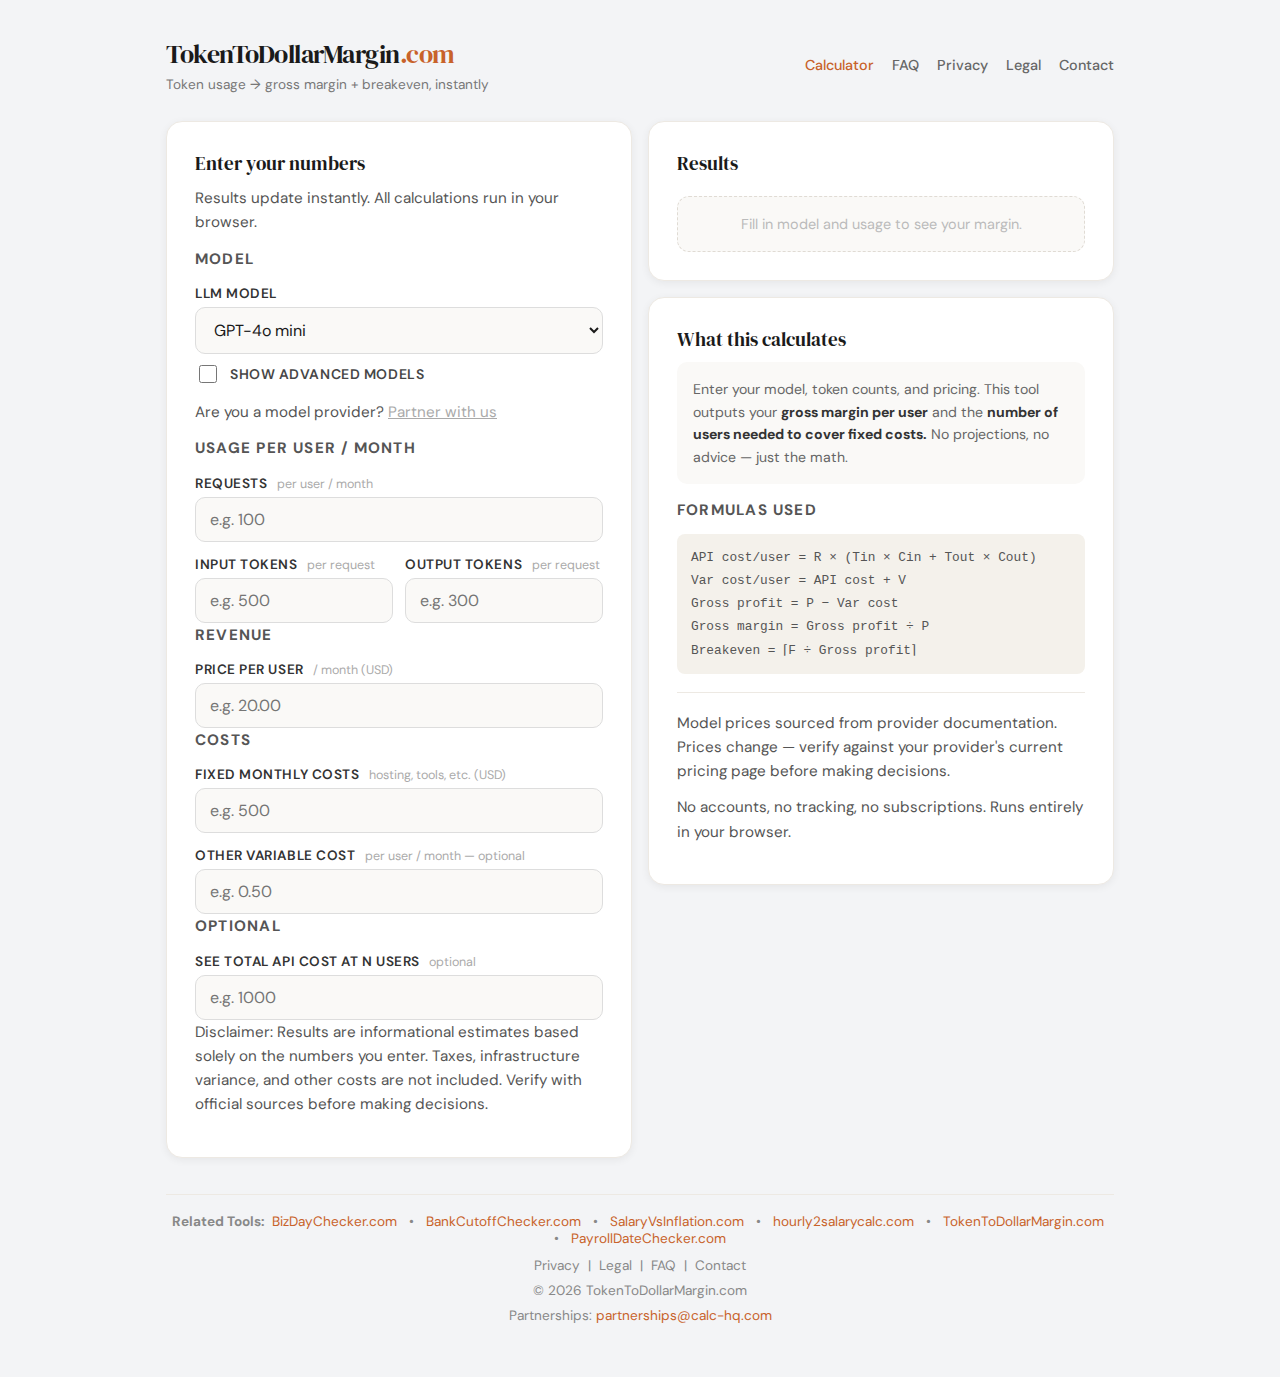
<file: index.html>
<!doctype html>
<html lang="en">
    <head>
        <meta charset="utf-8" />
        <meta name="google-adsense-account" content="ca-pub-7744853829365165" />
        <script
            async
            src="https://pagead2.googlesyndication.com/pagead/js/adsbygoogle.js?client=ca-pub-7744853829365165"
            crossorigin="anonymous"
        ></script>
        <meta name="viewport" content="width=device-width,initial-scale=1" />
        <title>
            Token-to-Dollar Margin Calculator — Gross Margin & Breakeven for AI
            APIs
        </title>
        <meta
            name="description"
            content="Enter your model, token usage, and pricing. Get gross margin and breakeven users instantly. Built for AI founders and developers."
        />
        <link rel="preconnect" href="https://fonts.googleapis.com" />
        <link rel="preconnect" href="https://fonts.gstatic.com" crossorigin />
        <link
            href="https://fonts.googleapis.com/css2?family=DM+Serif+Display&family=DM+Sans:wght@400;500;600&display=swap"
            rel="stylesheet"
        />
        <link rel="stylesheet" href="styles.css" />
    </head>
    <body>
        <div class="wrap">
            <header>
                <div class="brand">
                    <h1>TokenToDollarMargin<span class="dot">.com</span></h1>
                    <p>Token usage → gross margin + breakeven, instantly</p>
                </div>
                <nav>
                    <a href="index.html" class="active">Calculator</a>
                    <a href="faq.html">FAQ</a>
                    <a href="privacy.html">Privacy</a>
                    <a href="legal.html">Legal</a>
                    <a href="contact.html">Contact</a>
                </nav>
            </header>

            <!-- Sponsor banner (inactive — enable when sponsor confirmed) -->
            <div
                class="sponsor-banner"
                style="display: none"
                aria-hidden="true"
            >
                <span class="sponsor-label">Sponsors</span>
                <span class="sponsor-content"></span>
            </div>

            <!-- Ad slot top -->
            <div
                class="ad-slot"
                aria-label="Advertisement"
                role="complementary"
            >
                <ins
                    class="adsbygoogle"
                    style="display: block"
                    data-ad-client="ca-pub-7744853829365165"
                    data-ad-slot="TOP_AD_SLOT_ID"
                    data-ad-format="auto"
                    data-full-width-responsive="true"
                ></ins>
                <script>
                    (adsbygoogle = window.adsbygoogle || []).push({});
                </script>
            </div>

            <div class="grid">
                <!-- ── LEFT: Inputs ───────────────────────── -->
                <section class="card">
                    <h2>Enter your numbers</h2>
                    <p>
                        Results update instantly. All calculations run in your
                        browser.
                    </p>

                    <!-- Model -->
                    <p class="section-label">Model</p>
                    <label for="model">LLM Model</label>
                    <select id="model"></select>

                    <div class="toggle-row">
                        <input type="checkbox" id="showAdvanced" />
                        <label for="showAdvanced">Show advanced models</label>
                    </div>

                    <p class="partner-link">
                        Are you a model provider?
                        <a href="contact.html">Partner with us</a>
                    </p>

                    <!-- Custom pricing row (hidden unless Custom selected) -->
                    <div id="custom-row" style="display: none">
                        <div class="two-col">
                            <div>
                                <label for="cin"
                                    >Input price
                                    <span class="input-hint"
                                        >per 1M tokens</span
                                    ></label
                                >
                                <input
                                    type="text"
                                    inputmode="decimal"
                                    id="cin"
                                    placeholder="e.g. 2.50"
                                />
                            </div>
                            <div>
                                <label for="cout"
                                    >Output price
                                    <span class="input-hint"
                                        >per 1M tokens</span
                                    ></label
                                >
                                <input
                                    type="text"
                                    inputmode="decimal"
                                    id="cout"
                                    placeholder="e.g. 10.00"
                                />
                            </div>
                        </div>
                    </div>

                    <!-- Usage -->
                    <p class="section-label">Usage per user / month</p>
                    <label for="requests-per-user"
                        >Requests
                        <span class="input-hint">per user / month</span></label
                    >
                    <input
                        type="text"
                        inputmode="decimal"
                        id="requests-per-user"
                        placeholder="e.g. 100"
                    />

                    <div class="two-col">
                        <div>
                            <label for="tokens-in"
                                >Input tokens
                                <span class="input-hint"
                                    >per request</span
                                ></label
                            >
                            <input
                                type="text"
                                inputmode="decimal"
                                id="tokens-in"
                                placeholder="e.g. 500"
                            />
                        </div>
                        <div>
                            <label for="tokens-out"
                                >Output tokens
                                <span class="input-hint"
                                    >per request</span
                                ></label
                            >
                            <input
                                type="text"
                                inputmode="decimal"
                                id="tokens-out"
                                placeholder="e.g. 300"
                            />
                        </div>
                    </div>

                    <!-- Revenue -->
                    <p class="section-label">Revenue</p>
                    <label for="price-per-user"
                        >Price per user
                        <span class="input-hint">/ month (USD)</span></label
                    >
                    <input
                        type="text"
                        inputmode="decimal"
                        id="price-per-user"
                        placeholder="e.g. 20.00"
                    />

                    <!-- Costs -->
                    <p class="section-label">Costs</p>
                    <label for="fixed-costs"
                        >Fixed monthly costs
                        <span class="input-hint"
                            >hosting, tools, etc. (USD)</span
                        ></label
                    >
                    <input
                        type="text"
                        inputmode="decimal"
                        id="fixed-costs"
                        placeholder="e.g. 500"
                    />

                    <label for="variable-other"
                        >Other variable cost
                        <span class="input-hint"
                            >per user / month — optional</span
                        ></label
                    >
                    <input
                        type="text"
                        inputmode="decimal"
                        id="variable-other"
                        placeholder="e.g. 0.50"
                    />

                    <!-- Optional N -->
                    <p class="section-label">Optional</p>
                    <label for="optional-n"
                        >See total API cost at N users
                        <span class="input-hint">optional</span></label
                    >
                    <input
                        type="text"
                        inputmode="decimal"
                        id="optional-n"
                        placeholder="e.g. 1000"
                    />

                    <p class="mini">
                        Disclaimer: Results are informational estimates based
                        solely on the numbers you enter. Taxes, infrastructure
                        variance, and other costs are not included. Verify with
                        official sources before making decisions.
                    </p>
                </section>

                <!-- ── RIGHT: Output + Info ───────────────── -->
                <aside>
                    <!-- Ad slot bottom -->
                    <div
                        class="ad-slot ad-slot-tight"
                        aria-label="Advertisement"
                        role="complementary"
                    >
                        <ins
                            class="adsbygoogle"
                            style="display: block"
                            data-ad-client="ca-pub-7744853829365165"
                            data-ad-slot="BOTTOM_AD_SLOT_ID"
                            data-ad-format="auto"
                            data-full-width-responsive="true"
                        ></ins>
                        <script>
                            (adsbygoogle = window.adsbygoogle || []).push({});
                        </script>
                    </div>

                    <!-- Results card -->
                    <div class="card" style="margin-bottom: 16px">
                        <h2>Results</h2>

                        <div class="result-empty" id="result-empty">
                            Fill in model and usage to see your margin.
                        </div>

                        <div class="result" id="result" style="display: none">
                            <div class="result-row">
                                <span class="result-key"
                                    >API cost / user / mo</span
                                >
                                <span class="result-val" id="out-api-cost"
                                    >—</span
                                >
                            </div>
                            <div class="result-row">
                                <span class="result-key"
                                    >Total variable cost / user / mo</span
                                >
                                <span class="result-val" id="out-var-cost"
                                    >—</span
                                >
                            </div>
                            <div class="result-row">
                                <span class="result-key"
                                    >Gross profit / user / mo</span
                                >
                                <span class="result-val" id="out-gp">—</span>
                            </div>
                            <div class="result-row headline">
                                <span class="result-key">Gross margin</span>
                                <span class="result-val" id="out-gm">—</span>
                            </div>
                            <div class="result-row breakeven">
                                <span class="result-key">Breakeven users</span>
                                <span class="result-val" id="out-be">—</span>
                            </div>
                            <div
                                class="result-row"
                                id="out-total-n-row"
                                style="display: none"
                            >
                                <span class="result-key"
                                    >Total API cost @ N</span
                                >
                                <span class="result-val" id="out-total-n"
                                    >—</span
                                >
                            </div>
                        </div>
                    </div>

                    <!-- Info card -->
                    <div class="card">
                        <h2>What this calculates</h2>

                        <div class="info-block">
                            <p>
                                Enter your model, token counts, and pricing.
                                This tool outputs your
                                <strong>gross margin per user</strong> and the
                                <strong
                                    >number of users needed to cover fixed
                                    costs.</strong
                                >
                                No projections, no advice — just the math.
                            </p>
                        </div>

                        <p class="section-label">Formulas used</p>
                        <div class="formula-block">
                            API cost/user = R × (Tin × Cin + Tout × Cout)<br />
                            Var cost/user = API cost + V<br />
                            Gross profit = P − Var cost<br />
                            Gross margin = Gross profit ÷ P<br />
                            Breakeven = ⌈F ÷ Gross profit⌉
                        </div>

                        <div class="sep"></div>
                        <p class="mini">
                            Model prices sourced from provider documentation.
                            Prices change — verify against your provider's
                            current pricing page before making decisions.
                        </p>
                        <p class="mini">
                            No accounts, no tracking, no subscriptions. Runs
                            entirely in your browser.
                        </p>

                        <!-- Sidebar sponsor slot (inactive — enable when sponsor confirmed) -->
                        <div
                            class="sponsor-sidebar"
                            style="display: none"
                            aria-hidden="true"
                        >
                            <span class="sponsor-label">Sponsors</span>
                            <span class="sponsor-content"></span>
                        </div>
                    </div>
                </aside>
            </div>

            <footer class="foot">
                <div class="sep"></div>
                <div class="network-links related-tools"></div>
                <div class="footer-links">
                    <a href="privacy.html">Privacy</a> &nbsp;|&nbsp;
                    <a href="legal.html">Legal</a> &nbsp;|&nbsp;
                    <a href="faq.html">FAQ</a> &nbsp;|&nbsp;
                    <a href="contact.html">Contact</a>
                </div>
                <div class="footer-meta">
                    © <span id="year"></span> TokenToDollarMargin.com
                </div>
                <p class="sponsor-line">
                    Partnerships:
                    <a href="mailto:partnerships@calc-hq.com"
                        >partnerships@calc-hq.com</a
                    >
                </p>
            </footer>
        </div>

        <script src="models.js"></script>
        <script src="calc.js"></script>
        <script src="network.js"></script>
        <script src="ads.js"></script>
        <script src="sponsor.js"></script>
    </body>
</html>
</file>
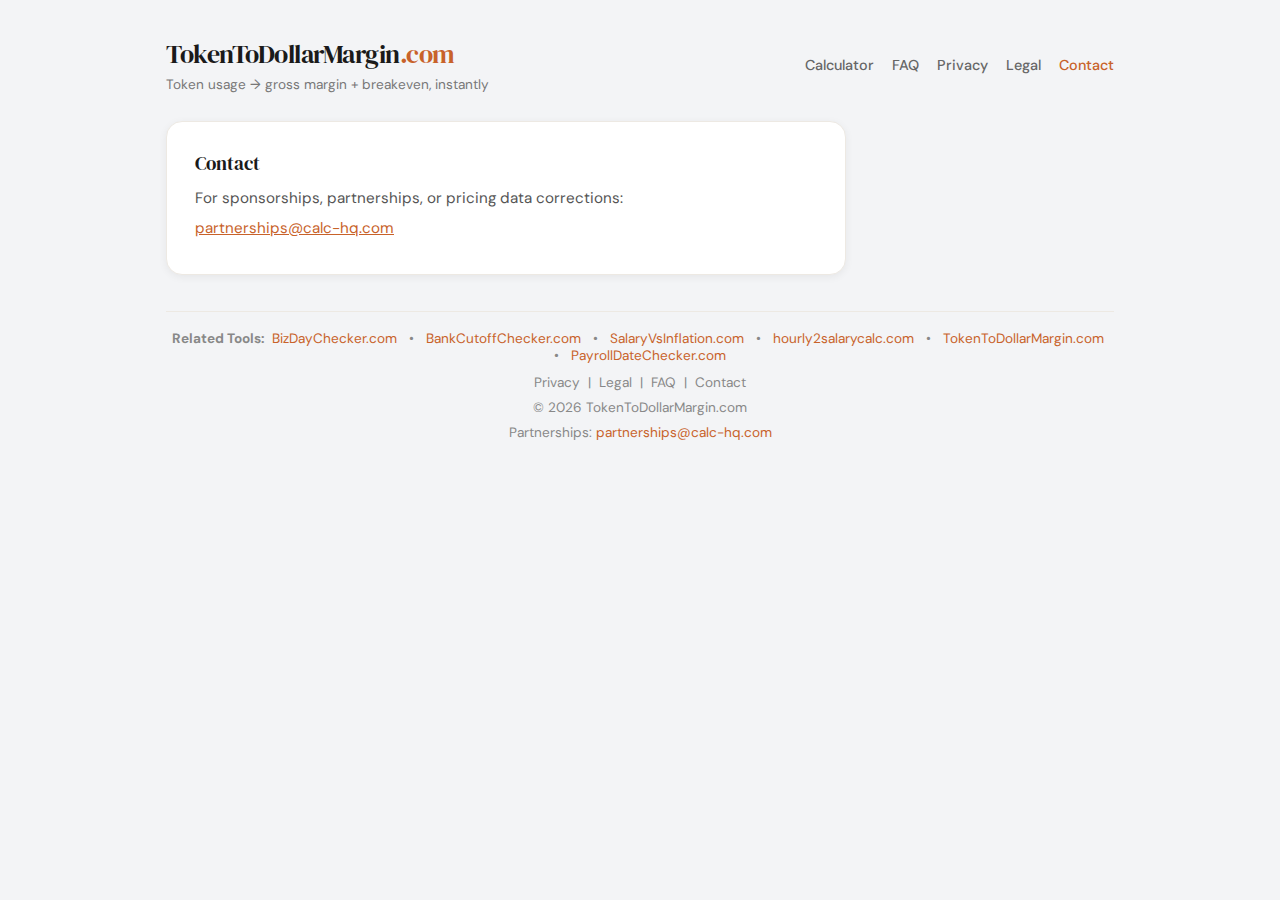
<file: contact.html>
<!doctype html>
<html lang="en">
    <head>
        <meta charset="utf-8" />
        <meta name="google-adsense-account" content="ca-pub-7744853829365165" />
        <script
            async
            src="https://pagead2.googlesyndication.com/pagead/js/adsbygoogle.js?client=ca-pub-7744853829365165"
            crossorigin="anonymous"
        ></script>
        <meta name="viewport" content="width=device-width,initial-scale=1" />
        <title>Contact — TokenToDollarMargin.com</title>
        <meta
            name="description"
            content="Contact TokenToDollarMargin.com for sponsorships, partnerships, or inquiries."
        />
        <link rel="preconnect" href="https://fonts.googleapis.com" />
        <link rel="preconnect" href="https://fonts.gstatic.com" crossorigin />
        <link
            href="https://fonts.googleapis.com/css2?family=DM+Serif+Display&family=DM+Sans:wght@400;500;600&display=swap"
            rel="stylesheet"
        />
        <link rel="stylesheet" href="styles.css" />
    </head>
    <body>
        <div class="wrap">
            <header>
                <div class="brand">
                    <h1>TokenToDollarMargin<span class="dot">.com</span></h1>
                    <p>Token usage → gross margin + breakeven, instantly</p>
                </div>
                <nav>
                    <a href="index.html">Calculator</a>
                    <a href="faq.html">FAQ</a>
                    <a href="privacy.html">Privacy</a>
                    <a href="legal.html">Legal</a>
                    <a href="contact.html" class="active">Contact</a>
                </nav>
            </header>

            <!-- Sponsor banner (inactive — enable when sponsor confirmed) -->
            <div
                class="sponsor-banner"
                style="display: none"
                aria-hidden="true"
            >
                <span class="sponsor-label">Sponsors</span>
                <span class="sponsor-content"></span>
            </div>

            <!-- Ad slot (hidden until filled) -->
            <div
                class="ad-slot"
                aria-label="Advertisement"
                role="complementary"
            >
                <ins
                    class="adsbygoogle"
                    style="display: block"
                    data-ad-client="ca-pub-7744853829365165"
                    data-ad-slot="TOP_AD_SLOT_ID"
                    data-ad-format="auto"
                    data-full-width-responsive="true"
                ></ins>
                <script>
                    (adsbygoogle = window.adsbygoogle || []).push({});
                </script>
            </div>

            <div class="card legal">
                <h2>Contact</h2>
                <p>
                    For sponsorships, partnerships, or pricing data corrections:
                </p>
                <p>
                    <a href="mailto:partnerships@calc-hq.com"
                        >partnerships@calc-hq.com</a
                    >
                </p>
            </div>

            <footer class="foot">
                <div class="sep"></div>
                <div class="network-links related-tools"></div>
                <div class="footer-links">
                    <a href="privacy.html">Privacy</a> &nbsp;|&nbsp;
                    <a href="legal.html">Legal</a> &nbsp;|&nbsp;
                    <a href="faq.html">FAQ</a> &nbsp;|&nbsp;
                    <a href="contact.html">Contact</a>
                </div>
                <div class="footer-meta">
                    © <span id="year"></span> TokenToDollarMargin.com
                </div>
                <p class="sponsor-line">
                    Partnerships:
                    <a href="mailto:partnerships@calc-hq.com"
                        >partnerships@calc-hq.com</a
                    >
                </p>
            </footer>
        </div>
        <script>
            document.getElementById("year").textContent =
                new Date().getFullYear();
        </script>
        <script src="network.js"></script>
        <script src="ads.js"></script>
        <script src="sponsor.js"></script>
    </body>
</html>
</file>
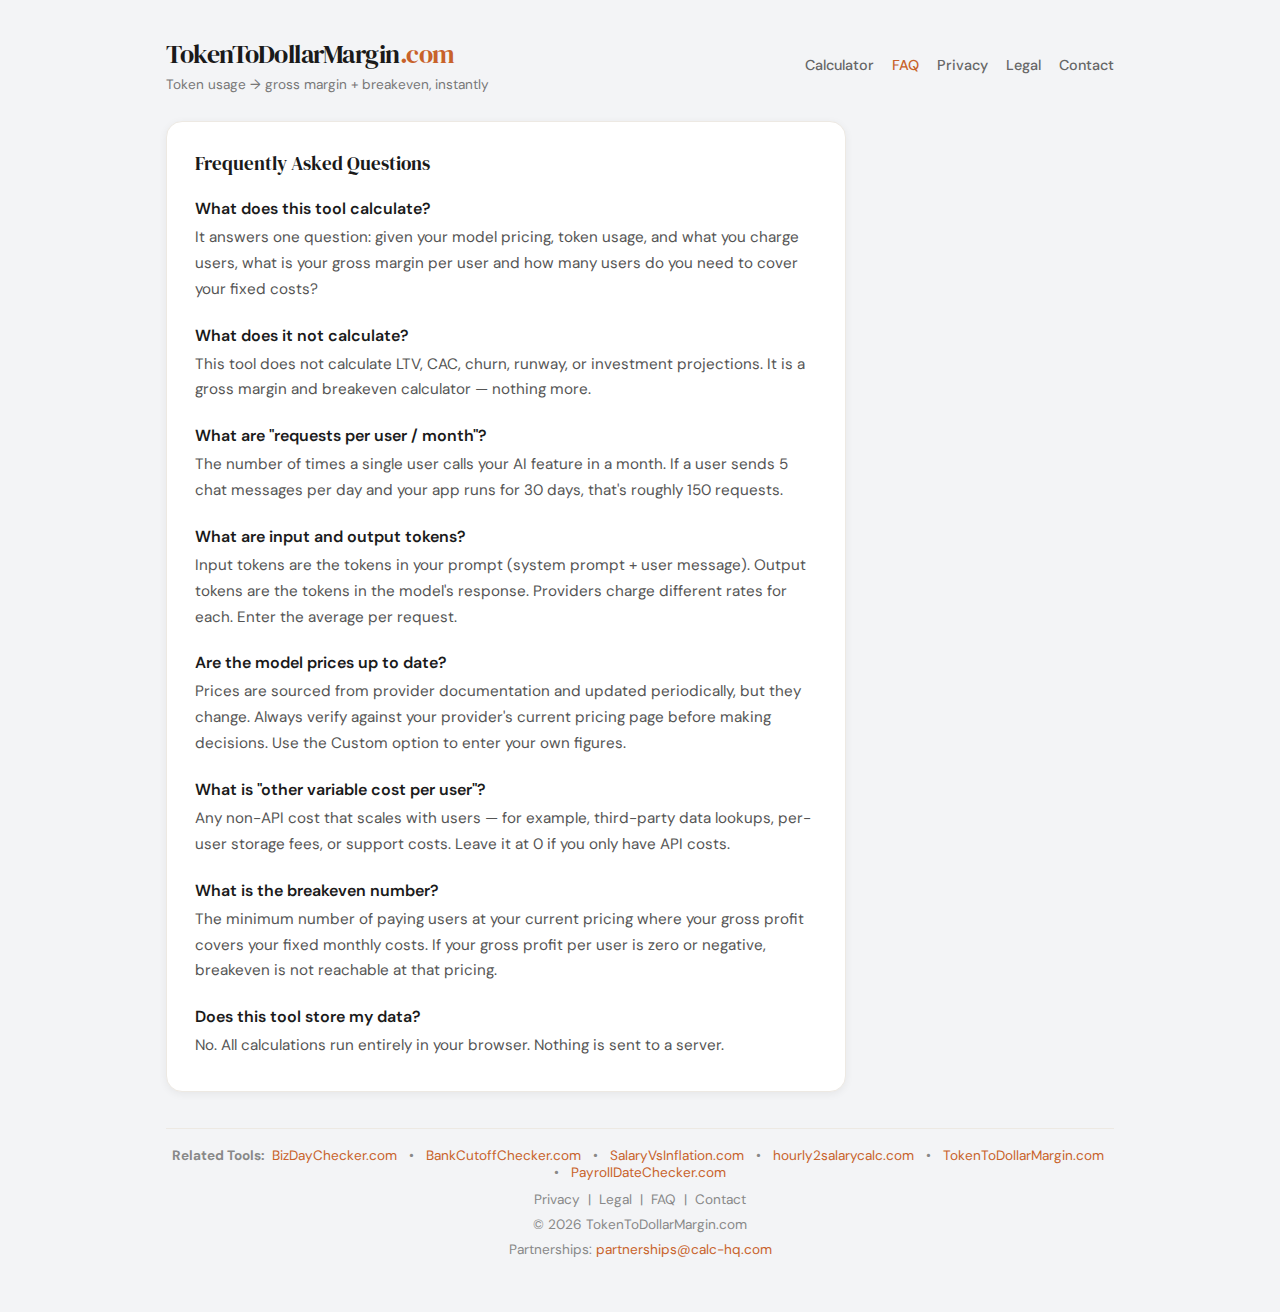
<file: faq.html>
<!doctype html>
<html lang="en">
    <head>
        <meta charset="utf-8" />
        <meta name="google-adsense-account" content="ca-pub-7744853829365165" />
        <script
            async
            src="https://pagead2.googlesyndication.com/pagead/js/adsbygoogle.js?client=ca-pub-7744853829365165"
            crossorigin="anonymous"
        ></script>
        <meta name="viewport" content="width=device-width,initial-scale=1" />
        <title>FAQ — TokenToDollarMargin.com</title>
        <meta
            name="description"
            content="Frequently asked questions about the Token-to-Dollar Margin Calculator."
        />
        <link rel="preconnect" href="https://fonts.googleapis.com" />
        <link rel="preconnect" href="https://fonts.gstatic.com" crossorigin />
        <link
            href="https://fonts.googleapis.com/css2?family=DM+Serif+Display&family=DM+Sans:wght@400;500;600&display=swap"
            rel="stylesheet"
        />
        <link rel="stylesheet" href="styles.css" />
    </head>
    <body>
        <div class="wrap">
            <header>
                <div class="brand">
                    <h1>TokenToDollarMargin<span class="dot">.com</span></h1>
                    <p>Token usage → gross margin + breakeven, instantly</p>
                </div>
                <nav>
                    <a href="index.html">Calculator</a>
                    <a href="faq.html" class="active">FAQ</a>
                    <a href="privacy.html">Privacy</a>
                    <a href="legal.html">Legal</a>
                    <a href="contact.html">Contact</a>
                </nav>
            </header>

            <!-- Sponsor banner (inactive — enable when sponsor confirmed) -->
            <div
                class="sponsor-banner"
                style="display: none"
                aria-hidden="true"
            >
                <span class="sponsor-label">Sponsors</span>
                <span class="sponsor-content"></span>
            </div>

            <!-- Ad slot (hidden until filled) -->
            <div
                class="ad-slot"
                aria-label="Advertisement"
                role="complementary"
            >
                <ins
                    class="adsbygoogle"
                    style="display: block"
                    data-ad-client="ca-pub-7744853829365165"
                    data-ad-slot="TOP_AD_SLOT_ID"
                    data-ad-format="auto"
                    data-full-width-responsive="true"
                ></ins>
                <script>
                    (adsbygoogle = window.adsbygoogle || []).push({});
                </script>
            </div>

            <div class="card legal">
                <h2>Frequently Asked Questions</h2>

                <h3>What does this tool calculate?</h3>
                <p>
                    It answers one question: given your model pricing, token
                    usage, and what you charge users, what is your gross margin
                    per user and how many users do you need to cover your fixed
                    costs?
                </p>

                <h3>What does it not calculate?</h3>
                <p>
                    This tool does not calculate LTV, CAC, churn, runway, or
                    investment projections. It is a gross margin and breakeven
                    calculator — nothing more.
                </p>

                <h3>What are "requests per user / month"?</h3>
                <p>
                    The number of times a single user calls your AI feature in a
                    month. If a user sends 5 chat messages per day and your app
                    runs for 30 days, that's roughly 150 requests.
                </p>

                <h3>What are input and output tokens?</h3>
                <p>
                    Input tokens are the tokens in your prompt (system prompt +
                    user message). Output tokens are the tokens in the model's
                    response. Providers charge different rates for each. Enter
                    the average per request.
                </p>

                <h3>Are the model prices up to date?</h3>
                <p>
                    Prices are sourced from provider documentation and updated
                    periodically, but they change. Always verify against your
                    provider's current pricing page before making decisions. Use
                    the Custom option to enter your own figures.
                </p>

                <h3>What is "other variable cost per user"?</h3>
                <p>
                    Any non-API cost that scales with users — for example,
                    third-party data lookups, per-user storage fees, or support
                    costs. Leave it at 0 if you only have API costs.
                </p>

                <h3>What is the breakeven number?</h3>
                <p>
                    The minimum number of paying users at your current pricing
                    where your gross profit covers your fixed monthly costs. If
                    your gross profit per user is zero or negative, breakeven is
                    not reachable at that pricing.
                </p>

                <h3>Does this tool store my data?</h3>
                <p>
                    No. All calculations run entirely in your browser. Nothing
                    is sent to a server.
                </p>
            </div>

            <footer class="foot">
                <div class="sep"></div>
                <div class="network-links related-tools"></div>
                <div class="footer-links">
                    <a href="privacy.html">Privacy</a> &nbsp;|&nbsp;
                    <a href="legal.html">Legal</a> &nbsp;|&nbsp;
                    <a href="faq.html">FAQ</a> &nbsp;|&nbsp;
                    <a href="contact.html">Contact</a>
                </div>
                <div class="footer-meta">
                    © <span id="year"></span> TokenToDollarMargin.com
                </div>
                <p class="sponsor-line">
                    Partnerships:
                    <a href="mailto:partnerships@calc-hq.com"
                        >partnerships@calc-hq.com</a
                    >
                </p>
            </footer>
        </div>
        <script>
            document.getElementById("year").textContent =
                new Date().getFullYear();
        </script>
        <script src="network.js"></script>
        <script src="ads.js"></script>
        <script src="sponsor.js"></script>
    </body>
</html>
</file>
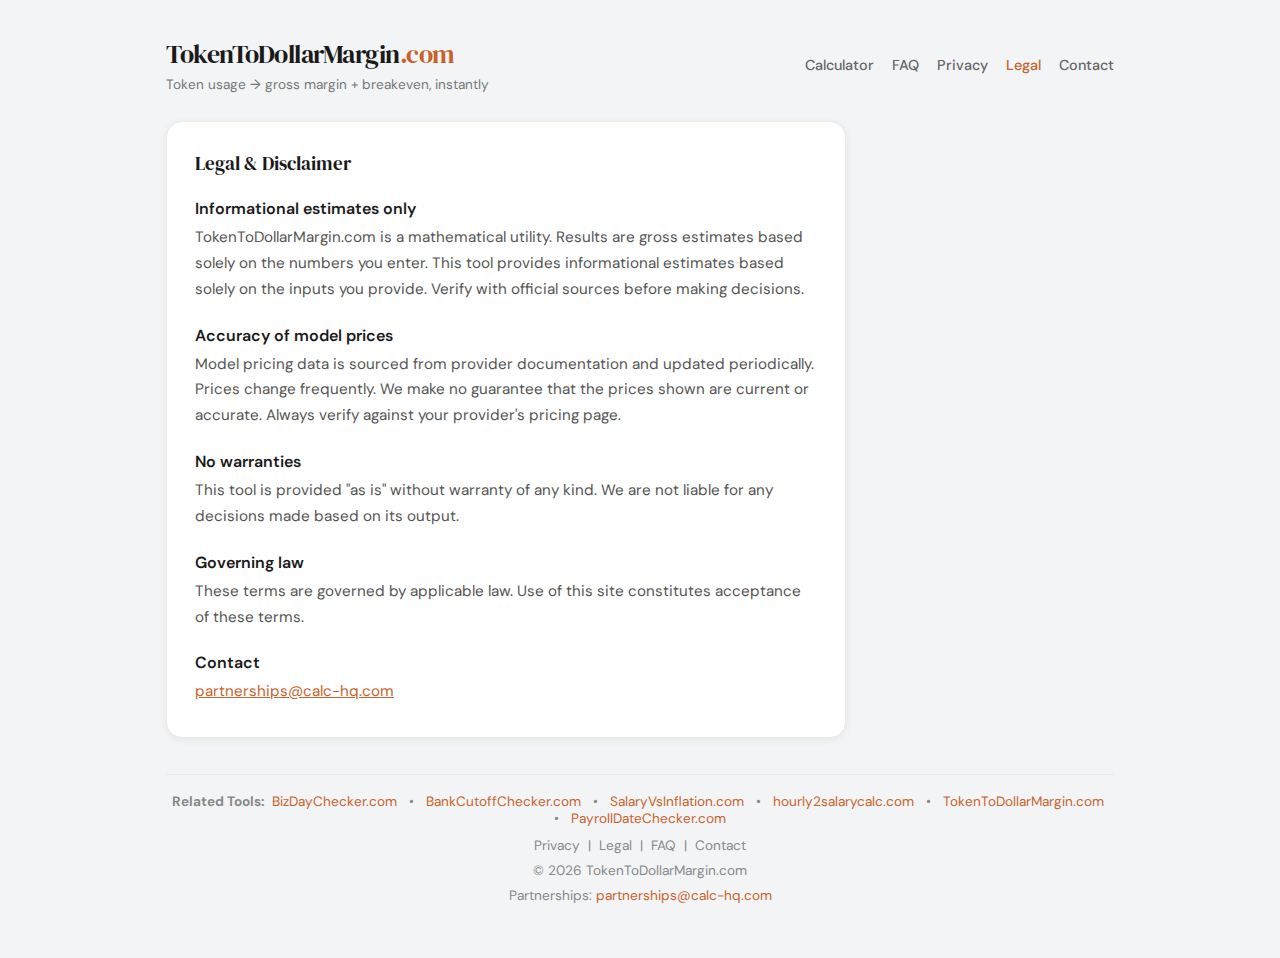
<file: legal.html>
<!doctype html>
<html lang="en">
    <head>
        <meta charset="utf-8" />
        <meta name="google-adsense-account" content="ca-pub-7744853829365165" />
        <script
            async
            src="https://pagead2.googlesyndication.com/pagead/js/adsbygoogle.js?client=ca-pub-7744853829365165"
            crossorigin="anonymous"
        ></script>
        <meta name="viewport" content="width=device-width,initial-scale=1" />
        <title>Legal & Disclaimer — TokenToDollarMargin.com</title>
        <meta
            name="description"
            content="Terms of use and disclaimer for TokenToDollarMargin.com."
        />
        <link rel="preconnect" href="https://fonts.googleapis.com" />
        <link rel="preconnect" href="https://fonts.gstatic.com" crossorigin />
        <link
            href="https://fonts.googleapis.com/css2?family=DM+Serif+Display&family=DM+Sans:wght@400;500;600&display=swap"
            rel="stylesheet"
        />
        <link rel="stylesheet" href="styles.css" />
    </head>
    <body>
        <div class="wrap">
            <header>
                <div class="brand">
                    <h1>TokenToDollarMargin<span class="dot">.com</span></h1>
                    <p>Token usage → gross margin + breakeven, instantly</p>
                </div>
                <nav>
                    <a href="index.html">Calculator</a>
                    <a href="faq.html">FAQ</a>
                    <a href="privacy.html">Privacy</a>
                    <a href="legal.html" class="active">Legal</a>
                    <a href="contact.html">Contact</a>
                </nav>
            </header>

            <!-- Sponsor banner (inactive — enable when sponsor confirmed) -->
            <div
                class="sponsor-banner"
                style="display: none"
                aria-hidden="true"
            >
                <span class="sponsor-label">Sponsors</span>
                <span class="sponsor-content"></span>
            </div>

            <!-- Ad slot (hidden until filled) -->
            <div
                class="ad-slot"
                aria-label="Advertisement"
                role="complementary"
            >
                <ins
                    class="adsbygoogle"
                    style="display: block"
                    data-ad-client="ca-pub-7744853829365165"
                    data-ad-slot="TOP_AD_SLOT_ID"
                    data-ad-format="auto"
                    data-full-width-responsive="true"
                ></ins>
                <script>
                    (adsbygoogle = window.adsbygoogle || []).push({});
                </script>
            </div>

            <div class="card legal">
                <h2>Legal & Disclaimer</h2>

                <h3>Informational estimates only</h3>
                <p>
                    TokenToDollarMargin.com is a mathematical utility. Results are
                    gross estimates based solely on the numbers you enter. This
                    tool provides informational estimates based solely on the
                    inputs you provide. Verify with official sources before
                    making decisions.
                </p>

                <h3>Accuracy of model prices</h3>
                <p>
                    Model pricing data is sourced from provider documentation
                    and updated periodically. Prices change frequently. We make
                    no guarantee that the prices shown are current or accurate.
                    Always verify against your provider's pricing page.
                </p>

                <h3>No warranties</h3>
                <p>
                    This tool is provided "as is" without warranty of any kind.
                    We are not liable for any decisions made based on its
                    output.
                </p>

                <h3>Governing law</h3>
                <p>
                    These terms are governed by applicable law. Use of this site
                    constitutes acceptance of these terms.
                </p>

                <h3>Contact</h3>
                <p>
                    <a href="mailto:partnerships@calc-hq.com"
                        >partnerships@calc-hq.com</a
                    >
                </p>
            </div>

            <footer class="foot">
                <div class="sep"></div>
                <div class="network-links related-tools"></div>
                <div class="footer-links">
                    <a href="privacy.html">Privacy</a> &nbsp;|&nbsp;
                    <a href="legal.html">Legal</a> &nbsp;|&nbsp;
                    <a href="faq.html">FAQ</a> &nbsp;|&nbsp;
                    <a href="contact.html">Contact</a>
                </div>
                <div class="footer-meta">
                    © <span id="year"></span> TokenToDollarMargin.com
                </div>
                <p class="sponsor-line">
                    Partnerships:
                    <a href="mailto:partnerships@calc-hq.com"
                        >partnerships@calc-hq.com</a
                    >
                </p>
            </footer>
        </div>
        <script>
            document.getElementById("year").textContent =
                new Date().getFullYear();
        </script>
        <script src="network.js"></script>
        <script src="ads.js"></script>
        <script src="sponsor.js"></script>
    </body>
</html>
</file>
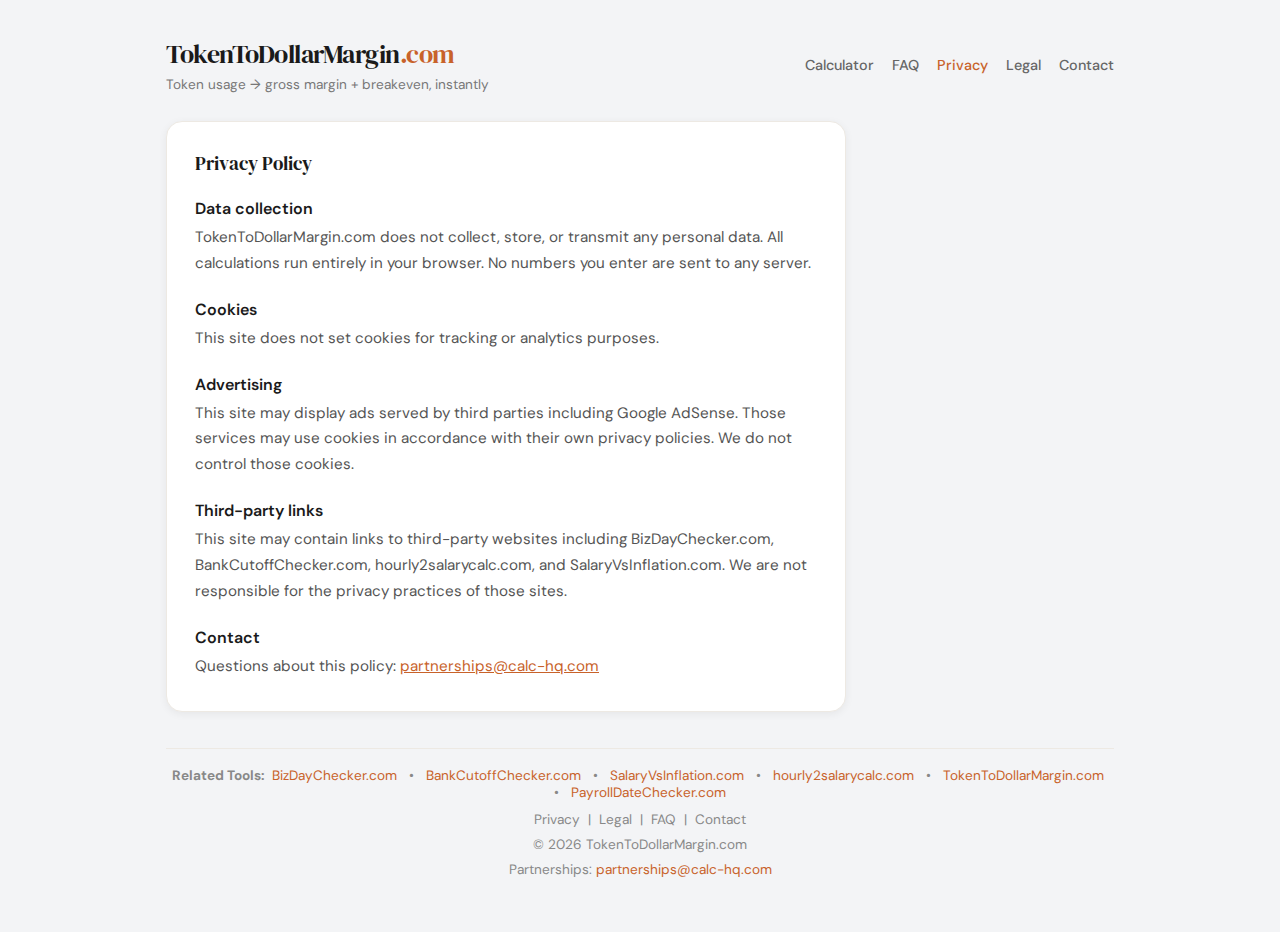
<file: privacy.html>
<!doctype html>
<html lang="en">
    <head>
        <meta charset="utf-8" />
        <meta name="google-adsense-account" content="ca-pub-7744853829365165" />
        <script
            async
            src="https://pagead2.googlesyndication.com/pagead/js/adsbygoogle.js?client=ca-pub-7744853829365165"
            crossorigin="anonymous"
        ></script>
        <meta name="viewport" content="width=device-width,initial-scale=1" />
        <title>Privacy Policy — TokenToDollarMargin.com</title>
        <meta
            name="description"
            content="Privacy policy for TokenToDollarMargin.com."
        />
        <link rel="preconnect" href="https://fonts.googleapis.com" />
        <link rel="preconnect" href="https://fonts.gstatic.com" crossorigin />
        <link
            href="https://fonts.googleapis.com/css2?family=DM+Serif+Display&family=DM+Sans:wght@400;500;600&display=swap"
            rel="stylesheet"
        />
        <link rel="stylesheet" href="styles.css" />
    </head>
    <body>
        <div class="wrap">
            <header>
                <div class="brand">
                    <h1>TokenToDollarMargin<span class="dot">.com</span></h1>
                    <p>Token usage → gross margin + breakeven, instantly</p>
                </div>
                <nav>
                    <a href="index.html">Calculator</a>
                    <a href="faq.html">FAQ</a>
                    <a href="privacy.html" class="active">Privacy</a>
                    <a href="legal.html">Legal</a>
                    <a href="contact.html">Contact</a>
                </nav>
            </header>

            <!-- Sponsor banner (inactive — enable when sponsor confirmed) -->
            <div
                class="sponsor-banner"
                style="display: none"
                aria-hidden="true"
            >
                <span class="sponsor-label">Sponsors</span>
                <span class="sponsor-content"></span>
            </div>

            <!-- Ad slot (hidden until filled) -->
            <div
                class="ad-slot"
                aria-label="Advertisement"
                role="complementary"
            >
                <ins
                    class="adsbygoogle"
                    style="display: block"
                    data-ad-client="ca-pub-7744853829365165"
                    data-ad-slot="TOP_AD_SLOT_ID"
                    data-ad-format="auto"
                    data-full-width-responsive="true"
                ></ins>
                <script>
                    (adsbygoogle = window.adsbygoogle || []).push({});
                </script>
            </div>

            <div class="card legal">
                <h2>Privacy Policy</h2>

                <h3>Data collection</h3>
                <p>
                    TokenToDollarMargin.com does not collect, store, or transmit
                    any personal data. All calculations run entirely in your
                    browser. No numbers you enter are sent to any server.
                </p>

                <h3>Cookies</h3>
                <p>
                    This site does not set cookies for tracking or analytics
                    purposes.
                </p>

                <h3>Advertising</h3>
                <p>
                    This site may display ads served by third parties including
                    Google AdSense. Those services may use cookies in accordance
                    with their own privacy policies. We do not control those
                    cookies.
                </p>

                <h3>Third-party links</h3>
                <p>
                    This site may contain links to third-party websites
                    including BizDayChecker.com, BankCutoffChecker.com,
                    hourly2salarycalc.com, and SalaryVsInflation.com. We are not
                    responsible for the privacy practices of those sites.
                </p>

                <h3>Contact</h3>
                <p>
                    Questions about this policy:
                    <a href="mailto:partnerships@calc-hq.com"
                        >partnerships@calc-hq.com</a
                    >
                </p>
            </div>

            <footer class="foot">
                <div class="sep"></div>
                <div class="network-links related-tools"></div>
                <div class="footer-links">
                    <a href="privacy.html">Privacy</a> &nbsp;|&nbsp;
                    <a href="legal.html">Legal</a> &nbsp;|&nbsp;
                    <a href="faq.html">FAQ</a> &nbsp;|&nbsp;
                    <a href="contact.html">Contact</a>
                </div>
                <div class="footer-meta">
                    © <span id="year"></span> TokenToDollarMargin.com
                </div>
                <p class="sponsor-line">
                    Partnerships:
                    <a href="mailto:partnerships@calc-hq.com"
                        >partnerships@calc-hq.com</a
                    >
                </p>
            </footer>
        </div>
        <script>
            document.getElementById("year").textContent =
                new Date().getFullYear();
        </script>
        <script src="network.js"></script>
        <script src="sponsor.js"></script>
        <script src="ads.js"></script>
    </body>
</html>
</file>
<file: styles.css>
/* TokenDollarMargin.com — styles.css — CalcHQ network */
*,
*::before,
*::after {
    box-sizing: border-box;
}

body {
    font-family:
        "DM Sans",
        -apple-system,
        BlinkMacSystemFont,
        sans-serif;
    margin: 0;
    padding: 0;
    background: #f3f4f6;
    color: #1a1a1a;
}

.wrap {
    max-width: 980px;
    margin: 0 auto;
    padding: 16px;
}

/* Header */
header {
    display: flex;
    align-items: center;
    justify-content: space-between;
    flex-wrap: wrap;
    gap: 12px;
    padding: 20px 0 28px;
}
.brand h1 {
    margin: 0;
    font-family: "DM Serif Display", Georgia, serif;
    font-size: 1.6rem;
    font-weight: 400;
    letter-spacing: -0.5px;
}
.brand h1 .dot {
    color: #c8622a;
}
.brand p {
    margin: 4px 0 0;
    font-size: 0.85rem;
    color: #777;
}

nav {
    display: flex;
    gap: 18px;
    flex-wrap: wrap;
}
nav a {
    text-decoration: none;
    color: #666;
    font-size: 0.9rem;
    font-weight: 500;
}
nav a.active,
nav a:hover {
    color: #c8622a;
}

/* Layout */
.grid {
    display: grid;
    grid-template-columns: 1fr 1fr;
    gap: 16px;
    align-items: start;
}

@media (max-width: 680px) {
    .grid {
        grid-template-columns: 1fr;
    }
    header {
        flex-direction: column;
        align-items: flex-start;
    }
    .brand h1 {
        font-size: 1.3rem;
    }
}

/* Cards */
.card {
    background: #fff;
    border-radius: 16px;
    padding: 28px;
    box-shadow: 0 2px 8px rgba(0, 0, 0, 0.06);
    border: 1px solid #ede9e3;
}
.card h2 {
    margin: 0 0 10px;
    font-family: "DM Serif Display", Georgia, serif;
    font-size: 1.2rem;
    font-weight: 400;
}
.card p {
    margin: 0 0 12px;
    color: #555;
    font-size: 0.95rem;
    line-height: 1.6;
}

/* Partner link */
.partner-link {
    margin: 6px 0 0;
    font-size: 0.78rem;
    color: #aaa;
}
.partner-link a {
    color: #aaa;
    text-decoration: underline;
}
.partner-link a:hover {
    color: #888;
}

/* Section dividers inside card */
.section-label {
    font-size: 0.7rem;
    font-weight: 700;
    text-transform: uppercase;
    letter-spacing: 0.08em;
    color: #bbb;
    margin: 22px 0 10px;
}

/* Form */
label {
    display: block;
    font-weight: 600;
    font-size: 0.85rem;
    margin-top: 14px;
    margin-bottom: 5px;
    color: #333;
    text-transform: uppercase;
    letter-spacing: 0.04em;
}

.input-hint {
    font-size: 0.78rem;
    color: #aaa;
    font-weight: 400;
    margin-left: 6px;
    text-transform: none;
    letter-spacing: 0;
}

input[type="text"],
select {
    width: 100%;
    padding: 11px 14px;
    font-size: 1rem;
    font-family: "DM Sans", sans-serif;
    border: 1.5px solid #ddd;
    border-radius: 10px;
    background: #faf9f7;
    transition: border-color 0.15s;
    outline: none;
    color: #1a1a1a;
}
input[type="text"]:focus,
select:focus {
    border-color: #c8622a;
}

.two-col {
    display: grid;
    grid-template-columns: 1fr 1fr;
    gap: 12px;
}

/* Result */
.result-empty {
    margin-top: 20px;
    padding: 18px;
    background: #faf9f7;
    border-radius: 12px;
    border: 1.5px dashed #e0dbd4;
    text-align: center;
    color: #bbb;
    font-size: 0.9rem;
}

.result {
    margin-top: 20px;
    padding: 20px;
    background: #fdf8f4;
    border-radius: 12px;
    border: 1.5px solid #ede0d4;
}

.result-row {
    display: flex;
    justify-content: space-between;
    align-items: baseline;
    padding: 9px 0;
    border-bottom: 1px solid #f0ebe4;
}
.result-row:last-child {
    border-bottom: none;
}

.result-key {
    font-size: 0.85rem;
    font-weight: 600;
    text-transform: uppercase;
    letter-spacing: 0.04em;
    color: #888;
}

.result-val {
    font-family: "DM Serif Display", Georgia, serif;
    font-size: 1.25rem;
    color: #1a1a1a;
    text-align: right;
}

.result-row.headline .result-val {
    font-size: 1.6rem;
    color: #c8622a;
}

.result-row.breakeven .result-val {
    font-size: 1rem;
    font-family: "DM Sans", sans-serif;
    font-weight: 600;
    color: #1a1a1a;
}

/* Aside info card */
.info-block {
    background: #faf9f7;
    border-radius: 10px;
    padding: 16px;
    margin-bottom: 14px;
}
.info-block p {
    margin: 0;
    font-size: 0.88rem;
    color: #666;
    line-height: 1.6;
}
.info-block strong {
    color: #333;
}

.formula-block {
    background: #f4f1eb;
    border-radius: 8px;
    padding: 12px 14px;
    font-family: "Courier New", monospace;
    font-size: 0.8rem;
    color: #555;
    line-height: 1.8;
    margin-bottom: 14px;
}

/* Misc */
.sep {
    border-top: 1px solid #ede9e3;
    margin: 18px 0;
}
.mini {
    font-size: 0.8rem;
    color: #999;
    margin-top: 10px;
    line-height: 1.5;
}

/* Ad slots — collapsed until an ad actually fills the slot */
.ad-slot.is-off {
    display: none;
}
.ad-slot.is-filled {
    display: block;
    margin: 16px 0;
    min-height: 90px;
}

/* Sponsor slot — hidden until activated */
.sponsor-slot.is-off,
.sponsor-banner.is-off {
    display: none;
}

/* Footer */
.foot {
    margin-top: 36px;
    text-align: center;
    font-size: 0.85rem;
    color: #888;
    padding-bottom: 24px;
}
.related-tools {
    margin-bottom: 10px;
}
.related-tools a {
    color: #c8622a;
    text-decoration: none;
    margin: 0 4px;
}
.related-tools a:hover {
    text-decoration: underline;
}
.footer-links {
    margin-bottom: 8px;
}
.footer-links a {
    color: #888;
    text-decoration: none;
    font-size: 0.85rem;
}
.footer-links a:hover {
    color: #c8622a;
}
.footer-meta {
    margin-bottom: 6px;
}
.sponsor-line {
    font-size: 0.85rem;
    margin-top: 8px;
}
.sponsor-line a {
    color: #c8622a;
    text-decoration: none;
}

/* Legal/info pages */
.legal {
    max-width: 680px;
}
.legal h3 {
    margin: 22px 0 6px;
    font-size: 1rem;
    font-weight: 600;
}
.legal p,
.legal ul {
    margin: 4px 0;
    line-height: 1.7;
    color: #555;
}
.legal ul {
    padding-left: 20px;
}
.legal a {
    color: #c8622a;
}

/* Advanced models toggle */
.toggle-row {
    display: flex;
    align-items: center;
    gap: 10px;
    margin: 8px 0 14px;
}
.toggle-row input {
    width: 18px;
    height: 18px;
}
.toggle-row label {
    margin: 0;
    cursor: pointer;
    font-size: 14px;
    opacity: 0.9;
}

/* Sponsor zones */
.sponsor-banner {
    background: #fffbe6;
    border: 1px solid #ffe58f;
    border-radius: 10px;
    padding: 12px 16px;
    margin-top: 10px;
    margin-bottom: 16px;
    font-size: 0.9rem;
    display: flex;
    align-items: center;
    gap: 12px;
}

.sponsor-sidebar {
    background: #fffbe6;
    border: 1px solid #ffe58f;
    border-radius: 10px;
    padding: 12px;
    margin-top: 16px;
    font-size: 0.85rem;
}

.sponsor-label {
    font-size: 0.7rem;
    background: #ffe58f;
    border-radius: 4px;
    padding: 2px 6px;
    font-weight: 700;
    text-transform: uppercase;
    white-space: nowrap;
}
</file>
